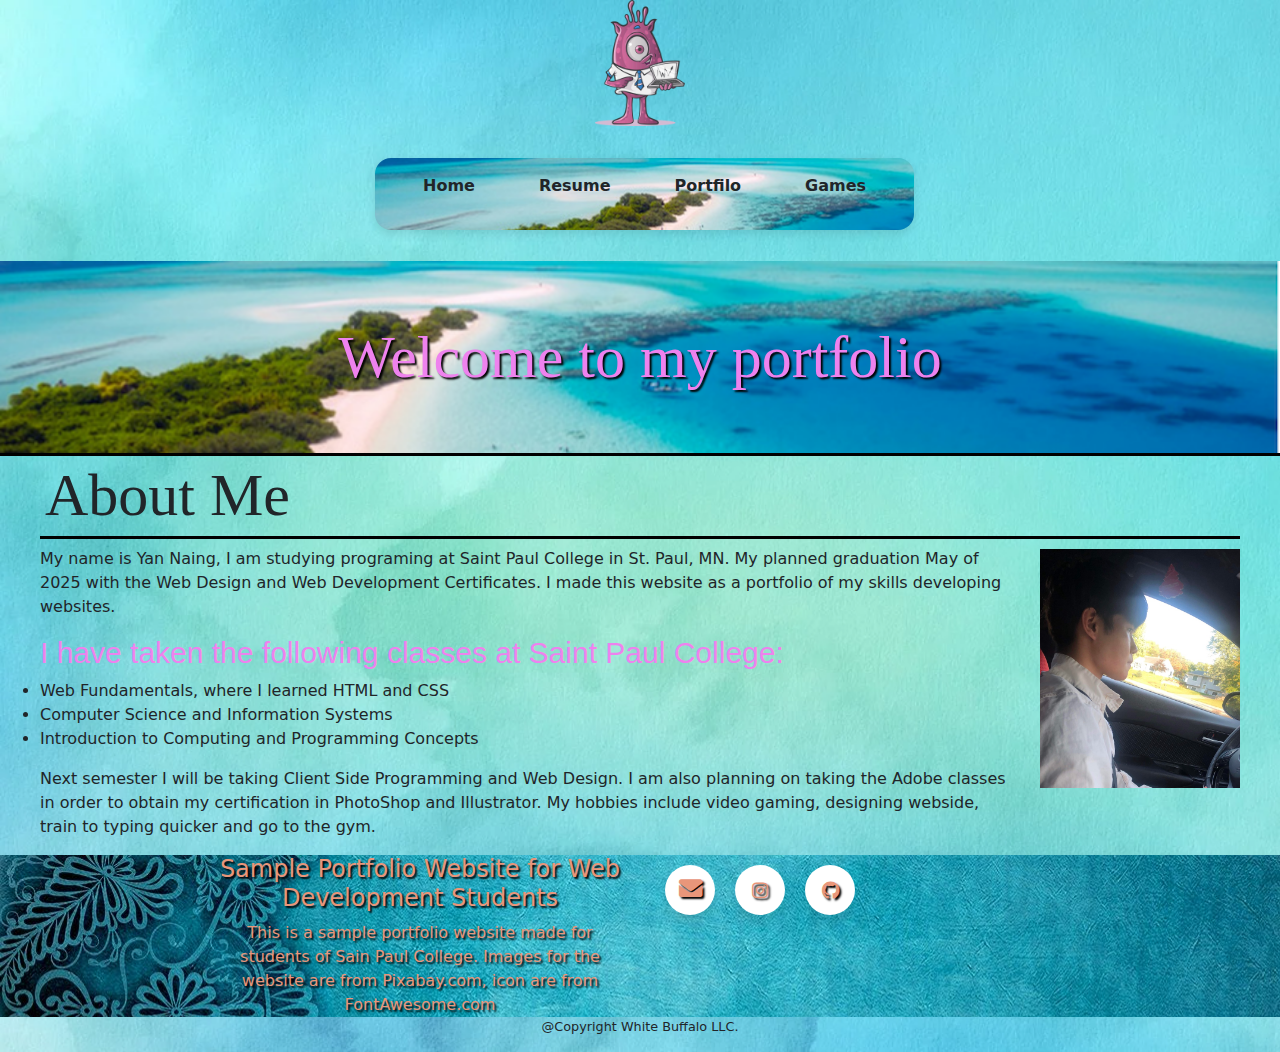
<file: index.html>
<!DOCTYPE html>
<html lang="en">
<head>
   <meta charset="utf-8">
   <meta name="vitae" content="width=device-width,initial-scale=1.0">
   <title>Yan the Programmer::Home</title>
   <!-- Bootstrap Stylesheet-->
   <link rel="stylesheet" href="https://cdn.jsdelivr.net/npm/bootstrap@4.6.1/dist/css/bootstrap.min.css">
   <link rel="stylesheet" href="https://cdnjs.cloudflare.com/ajax/libs/font-awesome/4.7.0/css/font-awesome.min.css">
   <link rel="stylesheet" href="style.css">
   <link rel="stylesheet" href="https://cdnjs.cloudflare.com/ajax/libs/font-awesome/5.15.3/css/all.min.css">
</head> 
<body>
<header>
	 <img src="images/business-logo.webp" height="269px"
   width="570px" alt="Yan the Programmer" class="logo">
</header>
<nav>
   <div class="container">
        <nav class="navbar">
            <ul class="nav-links">
                <li class="nav-link">
                    <a href="index.html">Home</a>
                </li>
                <li class="nav-link">
                    <a href="resume.html">Resume</a>
                </li>
                 <li class="nav-link">
                    <a href="portfolio.html">Portfilo</a>
                 </li>
                <li class="nav-link services">
                    <a href="game.html">Games
                        <span class="material-icons dropdown-icon">
                        </span>
                    </a>
                    <ul class="drop-down">
                      <div class="wow ZoomInUp" data-wow-duration="1.5s" data-wow-delay="1s">
                     <a href="lamp/lamp.html" target="_blank" class="bnt myBtn btn-outline-secondary btn-md" style="font-size: 15px;">
                        <li>Lamp--></li>

                      </a>
                    </div>
                       <div class="wow ZoomInUp" data-wow-duration="1.5s" data-wow-delay="1s">
                     <a href="enevlope/enevlope.html" target="_blank" class="bnt myBtn btn-outline-secondary btn-md" style="font-size: 15px;">
                        <li>Enevlope</li>
                      </a>
                    </div>
                        <li>Empty</li>
                    </ul>
                </li>
            </ul>
        </nav>
    </div>
 </nav>
<div id="home-hero">
   <h1>Welcome to my portfolio</h1>
</div>
<main>
   <h1>About Me</h1>
   <img src="images/img.jpg" height="150" width="200" alt="photo of Yan Naing" class="home-photo">
      <p>My name is Yan Naing, I am studying programing at Saint Paul College in St. Paul, MN. My planned graduation May of 2025 with the Web Design and Web Development Certificates. I made this website as a portfolio of my skills developing websites.
      </p>
      <h2>I have taken the following classes at Saint Paul College:</h2>
         <ul>
            <li>Web Fundamentals, where I learned HTML and CSS</li>
            <li>Computer Science and Information Systems</li>
            <li>Introduction to Computing and Programming Concepts</li>
         </ul>
         <p>Next semester I will be taking Client Side Programming and Web Design. I am also planning on taking the Adobe classes in order to obtain my certification in PhotoShop and Illustrator.
         My hobbies include video gaming, designing webside, train to typing quicker and go to the gym.
         </p>
</main>
<footer>
   <div class="container-fluid">
   <div class="row">
   <div class="col-sm-6">
      <h4>Sample Portfolio Website for Web Development Students</h4>
      <blockquote>This is a sample portfolio website made for students of
   <a href="https://saintpaul.edu">Sain Paul College</a>. Images for the website are from <a href="https://pixabay.com/">Pixabay.com</a>, icon are from <a href="https://fontawesome.com">FontAwesome.com</a></blockquote>
   </div>
   <div class="col-sm-6">
      <ul class="wrapper">
        <li class="icon envelope">
          <span class="tooltip">Email</span>
          <span><i class="fa fa-envelope"></i></span>
        </li>
        <li class="icon instagram">
          <span class="tooltip"><a href="https://www.instagram.com/">Instagram</span>
          <span><i class="fab fa-instagram"></i></span>
        </li>
        <li class="icon github">
         <a href="https://github.com/Sunnybae8">
          <span class="tooltip">Github</span>
          <span><i class="fab fa-github"></i></span>
        </li>
      </ul>
   </div>
</div>
</div>
</footer>
<small><p>@Copyright White Buffalo LLC.</p></small>  
<!--jQuery, Popper, and Bootstrap Javascript files-->
<script src="https://cdn.jsdelivr.net/npm/jquery@3.6.0/dist/jquery.slim.min.js"></script>
<script src="https://cdn.jsdelivr.net/npm/popper.js@1.16.1/dist/umd/popper.min.js"></script>
<script src="https://cdn.jsdelivr.net/npm/bootstrap@4.6.1/dist/js/bootstrap.bundle.min.js"></script>
</body>
</html>
</file>
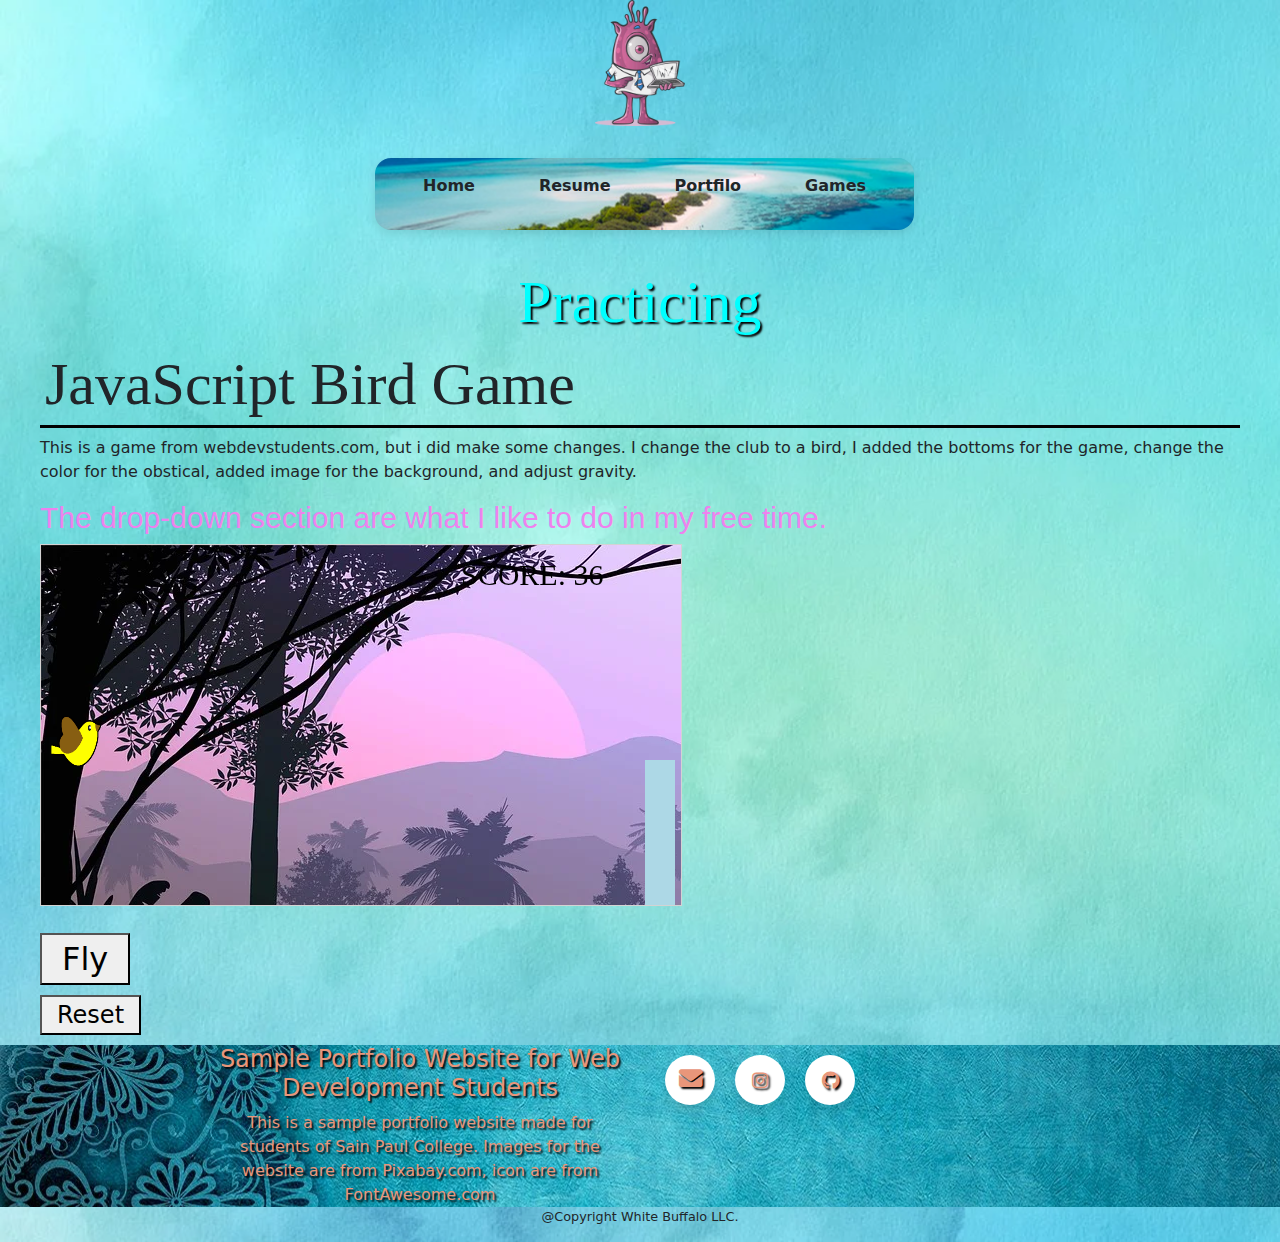
<file: game.html>
<!DOCTYPE html>
<html lang="en">
<head>
   <meta charset="utf-8">
   <meta name="vitae" content="width=device-width,initial-scale=1.0">
   <title>Yan the Programmer::Home</title>
   <!-- Bootstrap Stylesheet-->
   <link rel="stylesheet" href="https://cdn.jsdelivr.net/npm/bootstrap@4.6.1/dist/css/bootstrap.min.css">
   <link rel="stylesheet" href="https://cdnjs.cloudflare.com/ajax/libs/font-awesome/4.7.0/css/font-awesome.min.css">
   <link rel="stylesheet" href="style.css">
   <link rel="stylesheet" href="https://cdnjs.cloudflare.com/ajax/libs/font-awesome/5.15.3/css/all.min.css">


  <style>
      canvas {
      border: 1px solid #d3d3d3;
      background-color: #f1f1f1;
      }
   </style>


</head> 
<body onload="startGame()">

<header>
	 <img src="images/business-logo.webp" height="269px"
   width="570px" alt="Yan the Programmer" class="logo">
</header>
<nav>
   <div class="container">
        <nav class="navbar">
            <ul class="nav-links">
                <li class="nav-link">
                    <a href="index.html">Home</a>
                </li>
                <li class="nav-link">
                    <a href="resume.html">Resume</a>
                </li>
                 <li class="nav-link">
                    <a href="portfolio.html">Portfilo</a>
                 </li>
                <li class="nav-link services">
                    <a href="game.html">Games
                        <span class="material-icons dropdown-icon">
                        </span>
                    </a>
                    <ul class="drop-down">
                      <div class="wow ZoomInUp" data-wow-duration="1.5s" data-wow-delay="1s">
                     <a href="lamp/lamp.html" target="_blank" class="bnt myBtn btn-outline-secondary btn-md" style="font-size: 15px;">
                        <li>Lamp--></li>

                      </a>
                    </div>
                       <div class="wow ZoomInUp" data-wow-duration="1.5s" data-wow-delay="1s">
                     <a href="enevlope/enevlope.html" target="_blank" class="bnt myBtn btn-outline-secondary btn-md" style="font-size: 15px;">
                        <li>Enevlope</li>
                      </a>
                    </div>
                        <li>Empty</li>
                    </ul>
                </li>
            </ul>
        </nav>
    </div>
 </nav>
 <div id="home-photo">
   <h1>Practicing</h1>
</div>
<main>
   <h1>JavaScript Bird Game</h1>
   <p> This is a game from <a href= "https://webdevstudents.com/portfolio/javascript.html">webdevstudents.com</a>, but i did make some changes. I change the club to a bird, I added the bottoms for the game, change the color for the obstical, added image for the background, and adjust gravity.</p>
  <h2>The drop-down section are what I like to do in my free time.</h2>







 <div id="game" ></div>
   <div class="game-controls">
      <button class="myButton" onmousedown="accelerate(-0.2)" onmouseup="accelerate(0.10)">Fly</button>
   </div>

    <div class="game-controls">
    <button class="button" onclick="window.location.reload();">Reset</button>
 </div>
  

<!-- This is the JavaScript for the game it goes into the <main> section-->

   <script>
      var myGamePiece;
      var myObstacles = [];
      var myScore;
      
      function startGame() {
          myGamePiece = new component(50, 50, "images/birdie.png", 10, 120, "image");

          myGamePiece.gravity = 0.05;
          myScore = new component("30px", "Consolas", "black", 420, 40, "text");
          myGameArea.start();
      }
      
      var myGameArea = {
          canvas : document.createElement("canvas"),
          start : function() {
              this.canvas.width = 640;
              this.canvas.height = 360;
              this.canvas.style.backgroundImage= "url('images/forest.png')";
              this.context = this.canvas.getContext("2d");
              var myGame = document.getElementById("game");
              myGame.insertBefore(this.canvas, myGame.childNodes[0]);        
              this.frameNo = 0;
              this.interval = setInterval(updateGameArea, 20);
           },
          clear : function() {
              this.context.clearRect(0, 0, this.canvas.width, this.canvas.height);
          }
      }
      
      function component(width, height, color, x, y, type) {
          this.type = type;
           if (type == "image") {
            this.image = new Image();
            this.image.src = color;
          }

          this.score = 0;
          this.width = width;
          this.height = height;
          this.speedX = 0;
          this.speedY = 0;    
          this.x = x;
          this.y = y;
          this.gravity = 0.5;
          this.gravitySpeed = 0.5;
          this.update = function() {
              ctx = myGameArea.context;
               if (type == "image") {
               ctx.drawImage(this.image,
            this.x,
            this.y,
            this.width, this.height);
              }else

              if (this.type == "text") {
                  ctx.font = this.width + " " + this.height;
                  ctx.fillStyle = color;
                  ctx.fillText(this.text, this.x, this.y);
              } else {
                  ctx.fillStyle = color;
                  ctx.fillRect(this.x, this.y, this.width, this.height);
              }
          }
          this.newPos = function() {
              this.gravitySpeed += this.gravity;
              this.x += this.speedX;
              this.y += this.speedY + this.gravitySpeed;
              this.hitBottom();
          }
          this.hitBottom = function() {
              var rockbottom = myGameArea.canvas.height - this.height;
              if (this.y > rockbottom) {
                  this.y = rockbottom;
                  this.gravitySpeed = 0;
              }
           }
          this.crashWith = function(otherobj) {
              var myleft = this.x;
              var myright = this.x + (this.width);
              var mytop = this.y;
              var mybottom = this.y + (this.height);
              var otherleft = otherobj.x;
              var otherright = otherobj.x + (otherobj.width);
              var othertop = otherobj.y;
              var otherbottom = otherobj.y + (otherobj.height);
              var crash = true;
              if ((mybottom < othertop) || (mytop > otherbottom) || (myright < otherleft) || (myleft > otherright)) {
                  crash = false;
              }
              return crash;
          }
      }
      
      function updateGameArea() {
          var x, height, gap, minHeight, maxHeight, minGap, maxGap;
          for (i = 0; i < myObstacles.length; i += 1) {
              if (myGamePiece.crashWith(myObstacles[i])) {
                  return;
              } 
          }
          myGameArea.clear();
          myGameArea.frameNo += 1;
          if (myGameArea.frameNo == 1 || everyinterval(150)) {
              x = myGameArea.canvas.width;
              minHeight = 20;
              maxHeight = 200;
              height = Math.floor(Math.random()*(maxHeight-minHeight+1)+minHeight);
              minGap = 50;
              maxGap = 200;
              gap = Math.floor(Math.random()*(maxGap-minGap+1)+minGap);
              
              myObstacles.push(new component(30, x - height - gap, "lightblue", x, height + gap));
          }
          for (i = 0; i < myObstacles.length; i += 1) {
              myObstacles[i].x += -1;
              myObstacles[i].update();
          }
          myScore.text="SCORE: " + myGameArea.frameNo;
          myScore.update();
          myGamePiece.newPos();
          myGamePiece.update();
      }
      
      function everyinterval(n) {
          if ((myGameArea.frameNo / n) % 1 == 0) {return true;}
          return false;
      }
      
      function accelerate(n) {
          myGamePiece.gravity = n;
      }
   </script>









</main>
<footer>
   <div class="container-fluid">
   <div class="row">
   <div class="col-sm-6">
      <h4>Sample Portfolio Website for Web Development Students</h4>
      <blockquote>This is a sample portfolio website made for students of
   <a href="https://saintpaul.edu">Sain Paul College</a>. Images for the website are from <a href="https://pixabay.com/">Pixabay.com</a>, icon are from <a href="https://fontawesome.com">FontAwesome.com</a></blockquote>
   </div>
   <div class="col-sm-6">
   <ul class="wrapper">
        <li class="icon envelope">
          <span class="tooltip">Email</span>
          <span><i class="fa fa-envelope"></i></span>
        </li>
        <li class="icon instagram">
          <span class="tooltip">Instagram</span>
          <span><i class="fab fa-instagram"></i></span>
        </li>
        <li class="icon github">
          <span class="tooltip">Github</span>
          <span><i class="fab fa-github"></i></span>
        </li>
      </ul>
   </div>
</div>
</div>
</footer>
<small><p>@Copyright White Buffalo LLC.</p></small>  
<!--jQuery, Popper, and Bootstrap Javascript files-->
<script src="https://cdn.jsdelivr.net/npm/jquery@3.6.0/dist/jquery.slim.min.js"></script>
<script src="https://cdn.jsdelivr.net/npm/popper.js@1.16.1/dist/umd/popper.min.js"></script>
<script src="https://cdn.jsdelivr.net/npm/bootstrap@4.6.1/dist/js/bootstrap.bundle.min.js"></script>
</body>
</html>
</file>
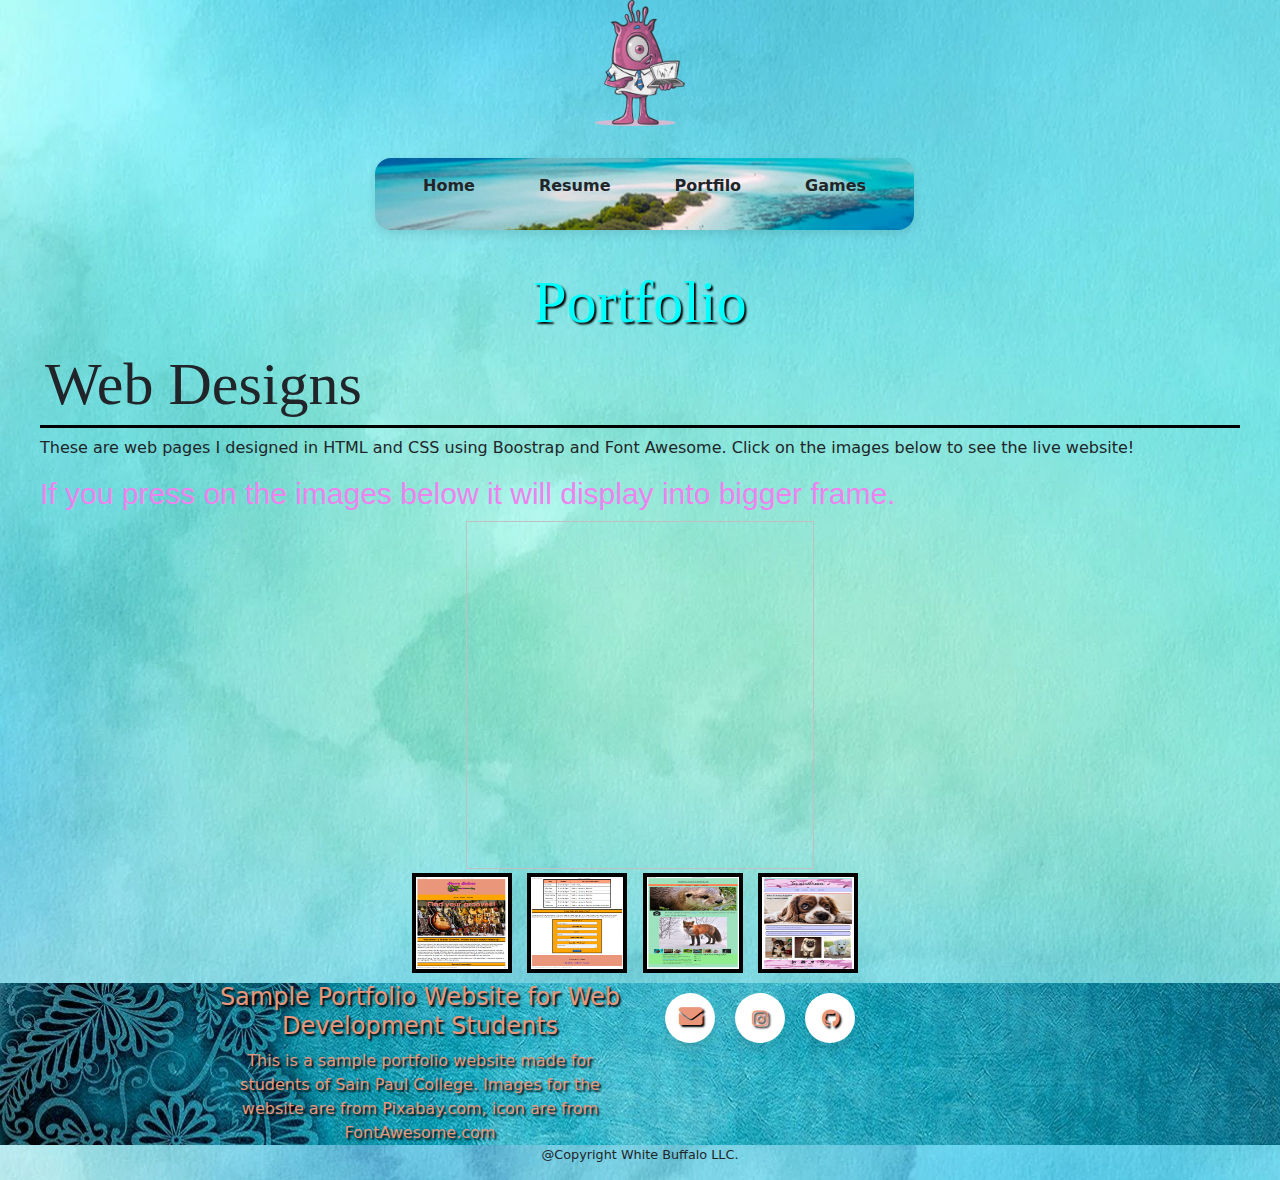
<file: portfolio.html>
<!DOCTYPE html>
<html lang="en">
<head>
   <meta charset="utf-8">
   <meta name="vitae" content="width=device-width,initial-scale=1.0">
   <title>Yan the Programmer::Home</title>
   <!-- Bootstrap Stylesheet-->
   <link rel="stylesheet" href="https://cdn.jsdelivr.net/npm/bootstrap@4.6.1/dist/css/bootstrap.min.css">
   <link rel="stylesheet" href="https://cdnjs.cloudflare.com/ajax/libs/font-awesome/4.7.0/css/font-awesome.min.css">
   <link rel="stylesheet" href="style.css">
   <link rel="stylesheet" href="https://cdnjs.cloudflare.com/ajax/libs/font-awesome/5.15.3/css/all.min.css">
</head> 
<body>
<header>
   <img src="images/business-logo.webp" height="269px"
   width="570px" alt="Yan the Programmer" class="logo">
</header>
<nav>
   <div class="container">
        <nav class="navbar">
            <ul class="nav-links">
                <li class="nav-link">
                    <a href="index.html">Home</a>
                </li>
                <li class="nav-link">
                    <a href="resume.html">Resume</a>
                </li>
                 <li class="nav-link">
                    <a href="portfolio.html">Portfilo</a>
                 </li>
                <li class="nav-link services">
                    <a href="game.html">Games
                        <span class="material-icons dropdown-icon">
                        </span>
                    </a>
                    <ul class="drop-down">
                      <div class="wow ZoomInUp" data-wow-duration="1.5s" data-wow-delay="1s">
                     <a href="lamp/lamp.html" target="_blank" class="bnt myBtn btn-outline-secondary btn-md" style="font-size: 15px;">
                        <li>Lamp--></li>

                      </a>
                    </div>
                       <div class="wow ZoomInUp" data-wow-duration="1.5s" data-wow-delay="1s">
                     <a href="enevlope/enevlope.html" target="_blank" class="bnt myBtn btn-outline-secondary btn-md" style="font-size: 15px;">
                        <li>Enevlope</li>
                      </a>
                    </div>
                        <li>Empty</li>
                    </ul>
                </li>
            </ul>
        </nav>
    </div>
 </nav>
 <div id="home-photo">
 <h1>Portfolio</h1>
</div>
<main>
   <h1>Web Designs</h1>
   <p>These are web pages I designed in HTML and CSS using Boostrap and Font Awesome. Click on the images below to see the live website!</p>
   <h2>If you press on the images below it will display into bigger frame.</h2>
   <div class="gallery">
    <div class="preview">
      <div class="col-sum-12">
        <img id="preview" style="display:block;margin:0 auto;" alt=""  height="350" width="350"/>
    </div>
 </div>
    <div class="col-sm-12">
    <div class="gallery-thumbnails" style="margin:0 auto;text-align:center">
        <img onclick="document.getElementById('preview').src=document.getElementById('img1').src" id="img1" src="images/guitar1.png" alt="" />
        <img onclick="document.getElementById('preview').src= document.getElementById('img2').src;" id="img2" src="images/guitar2.png" alt=""  />
        <img onclick="document.getElementById('preview').src = document.getElementById('img3').src;" id="img3" src="images/animal.png" alt="" />
         <img onclick="document.getElementById('preview').src = document.getElementById('img4').src;" id="img4" src="images/puppies.png" alt="" />
     </div>
</div>
</div>
</main>
<footer>
   <div class="container-fluid">
   <div class="row">
   <div class="col-sm-6">
      <h4>Sample Portfolio Website for Web Development Students</h4>
      <blockquote>This is a sample portfolio website made for students of
   <a href="https://saintpaul.edu">Sain Paul College</a>. Images for the website are from <a href="https://pixabay.com/">Pixabay.com</a>, icon are from <a href="https://fontawesome.com">FontAwesome.com</a></blockquote>
   </div>
   <div class="col-sm-6">
   <ul class="wrapper">
        <li class="icon envelope">
          <span class="tooltip">Email</span>
          <span><i class="fa fa-envelope"></i></span>
        </li>
        <li class="icon instagram">
          <span class="tooltip">Instagram</span>
          <span><i class="fab fa-instagram"></i></span>
        </li>
        <li class="icon github">
          <span class="tooltip">Github</span>
          <span><i class="fab fa-github"></i></span>
        </li>
      </ul>
   </div>
</div>
</div>
</footer>
<small><p>@Copyright White Buffalo LLC.</p></small>  
<!--jQuery, Popper, and Bootstrap Javascript files-->
<script src="https://cdn.jsdelivr.net/npm/jquery@3.6.0/dist/jquery.slim.min.js"></script>
<script src="https://cdn.jsdelivr.net/npm/popper.js@1.16.1/dist/umd/popper.min.js"></script>
<script src="https://cdn.jsdelivr.net/npm/bootstrap@4.6.1/dist/js/bootstrap.bundle.min.js"></script>
</body>
</html>
</file>
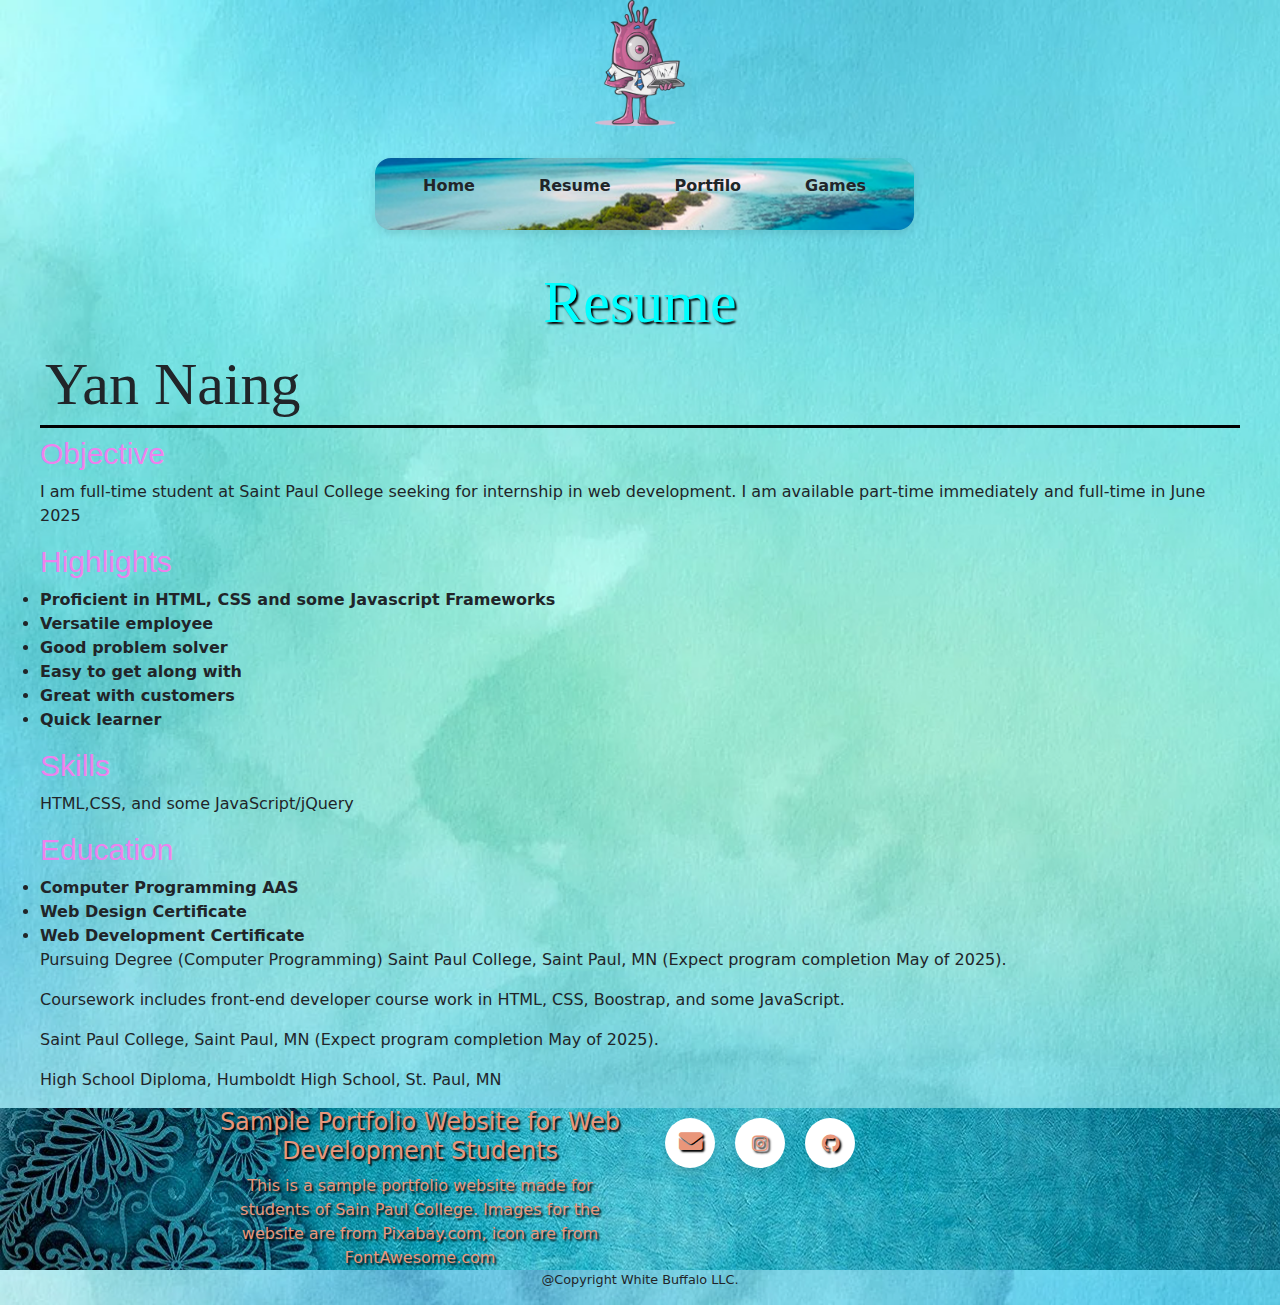
<file: resume.html>
<!DOCTYPE html>
<html lang="en">
<head>
	<meta charset="utf-8">
   <meta name="vitae" content="width=device-width,initial-scale=1.0">
   <title>Yan the Programmer::Home</title>
   <!-- Bootstrap Stylesheet-->
   <link rel="stylesheet" href="https://cdn.jsdelivr.net/npm/bootstrap@4.6.1/dist/css/bootstrap.min.css">
   <link rel="stylesheet" href="https://cdnjs.cloudflare.com/ajax/libs/font-awesome/4.7.0/css/font-awesome.min.css">
   <link rel="stylesheet" href="style.css">
   <link rel="stylesheet" href="https://cdnjs.cloudflare.com/ajax/libs/font-awesome/5.15.3/css/all.min.css">

</head> 
<body>
<header>
	 <img src="images/business-logo.webp" height="269px"
   width="570px" alt="Yan the Programmer" class="logo">
</header>
    <nav>
        <div class="container">
        <nav class="navbar">
            <ul class="nav-links">
                <li class="nav-link">
                    <a href="index.html">Home</a>
                </li>
                <li class="nav-link">
                    <a href="resume.html">Resume</a>
                </li>
                <li class="nav-link">
                    <a href="portfolio.html">Portfilo</a>
                 </li>
                <li class="nav-link services">
                    <a href="game.html">Games
                        <span class="material-icons dropdown-icon">
                        </span>
                    </a>
                    <ul class="drop-down">
                      <div class="wow ZoomInUp" data-wow-duration="1.5s" data-wow-delay="1s">
                     <a href="lamp/lamp.html" target="_blank" class="bnt myBtn btn-outline-secondary btn-md" style="font-size: 15px;">
                        <li>Lamp--></li>

                      </a>
                    </div>
                       <div class="wow ZoomInUp" data-wow-duration="1.5s" data-wow-delay="1s">
                     <a href="enevlope/enevlope.html" target="_blank" class="bnt myBtn btn-outline-secondary btn-md" style="font-size: 15px;">
                        <li>Enevlope</li>
                      </a>
                    </div>
                        <li>Empty</li>
                    </ul>
                </li>
            </ul>
        </nav>
    </div>
 </nav>
 <div id="home-photo">
    <h1>Resume</h1>
</div>
<main>
	<h1>Yan Naing</h1>
     <h2>Objective</h2>
      <p>I am full-time student at Saint Paul College seeking for internship in web development. I am available part-time immediately and full-time in June 2025</p>
      </p>
      <h2>Highlights</h2>
         <ul>
            <li><b>Proficient in HTML, CSS and some Javascript Frameworks</b></li>
            <li><b>Versatile employee</b></li>
            <li><b>Good problem solver</b></li>
            <li><b>Easy to get along with</b></li>
            <li><b>Great with customers</b></li>
            <li><b>Quick learner</b></li>
         </ul>
      <h2>Skills</h2>
      <p>HTML,CSS, and some JavaScript/jQuery</p>
      <h2>Education</h2>
      <li><b>Computer Programming AAS</b></li>
      <li><b>Web Design Certificate</b></li>
      <li><b>Web Development Certificate</b></li>
      <p>Pursuing Degree (Computer Programming) Saint Paul College, Saint Paul, MN (Expect program completion May of 2025).</p>
      <p>Coursework includes front-end developer course work in HTML, CSS, Boostrap, and some JavaScript.</p>
      <P>Saint Paul College, Saint Paul, MN (Expect program completion May of 2025).</p>
      <p>High School Diploma, Humboldt High School, St. Paul, MN</p>
</main>
<footer>
   <div class="container-fluid">
   <div class="row">
   <div class="col-sm-6">
      <h4>Sample Portfolio Website for Web Development Students</h4>
      <blockquote>This is a sample portfolio website made for students of
   <a href="https://saintpaul.edu">Sain Paul College</a>. Images for the website are from <a href="https://pixabay.com/">Pixabay.com</a>, icon are from <a href="https://fontawesome.com">FontAwesome.com</a></blockquote>
   </div>
   <div class="col-sm-6">
   <ul class="wrapper">
        <li class="icon envelope">
          <span class="tooltip">Email</span>
          <span><i class="fa fa-envelope"></i></span>
        </li>
        <li class="icon instagram">
          <span class="tooltip">Instagram</span>
          <span><i class="fab fa-instagram"></i></span>
        </li>
        <li class="icon github">
          <span class="tooltip">Github</span>
          <span><i class="fab fa-github"></i></span>
        </li>
      </ul>
   </div>
</div>
</div>
</footer>
<small><p>@Copyright White Buffalo LLC.</p></small>  
<!--jQuery, Popper, and Bootstrap Javascript files-->
<script src="https://cdn.jsdelivr.net/npm/jquery@3.6.0/dist/jquery.slim.min.js"></script>
<script src="https://cdn.jsdelivr.net/npm/popper.js@1.16.1/dist/umd/popper.min.js"></script>
<script src="https://cdn.jsdelivr.net/npm/bootstrap@4.6.1/dist/js/bootstrap.bundle.min.js"></script>  
</body>
</html>
</file>
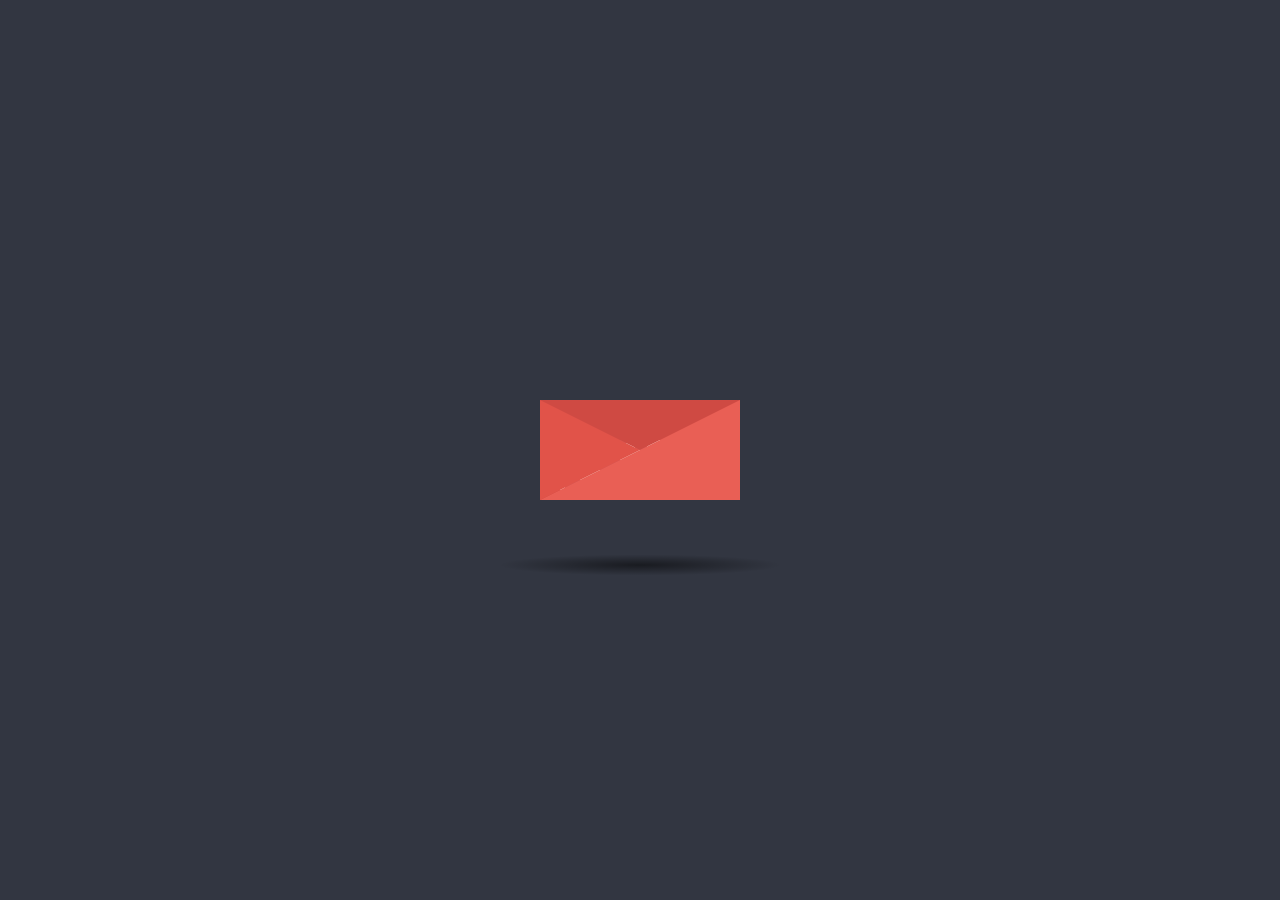
<file: enevlope/enevlope.html>
<!DOCTYPE html>
<html>
    <head>
        <title>Opening Envelope</title>
    </head>
        <link rel="stylesheet" type="text/css" href="style.css">
    <body>
        <div class="letter-image">
            <div class="animated-mail">
                <div class="back-fold"></div>
                <div class="letter">
                    <div class="letter-border"></div>
                    <div class="letter-title"></div>
                    <div class="letter-context"></div>
                    <div class="letter-stamp">
                        <div class="letter-stamp-inner"></div>
                    </div>
                </div>
                <div class="top-fold"></div>
                <div class="body"></div>
                <div class="left-fold"></div>
            </div>
            <div class="shadow"></div>
        </div>
    </body>
</html>
</file>
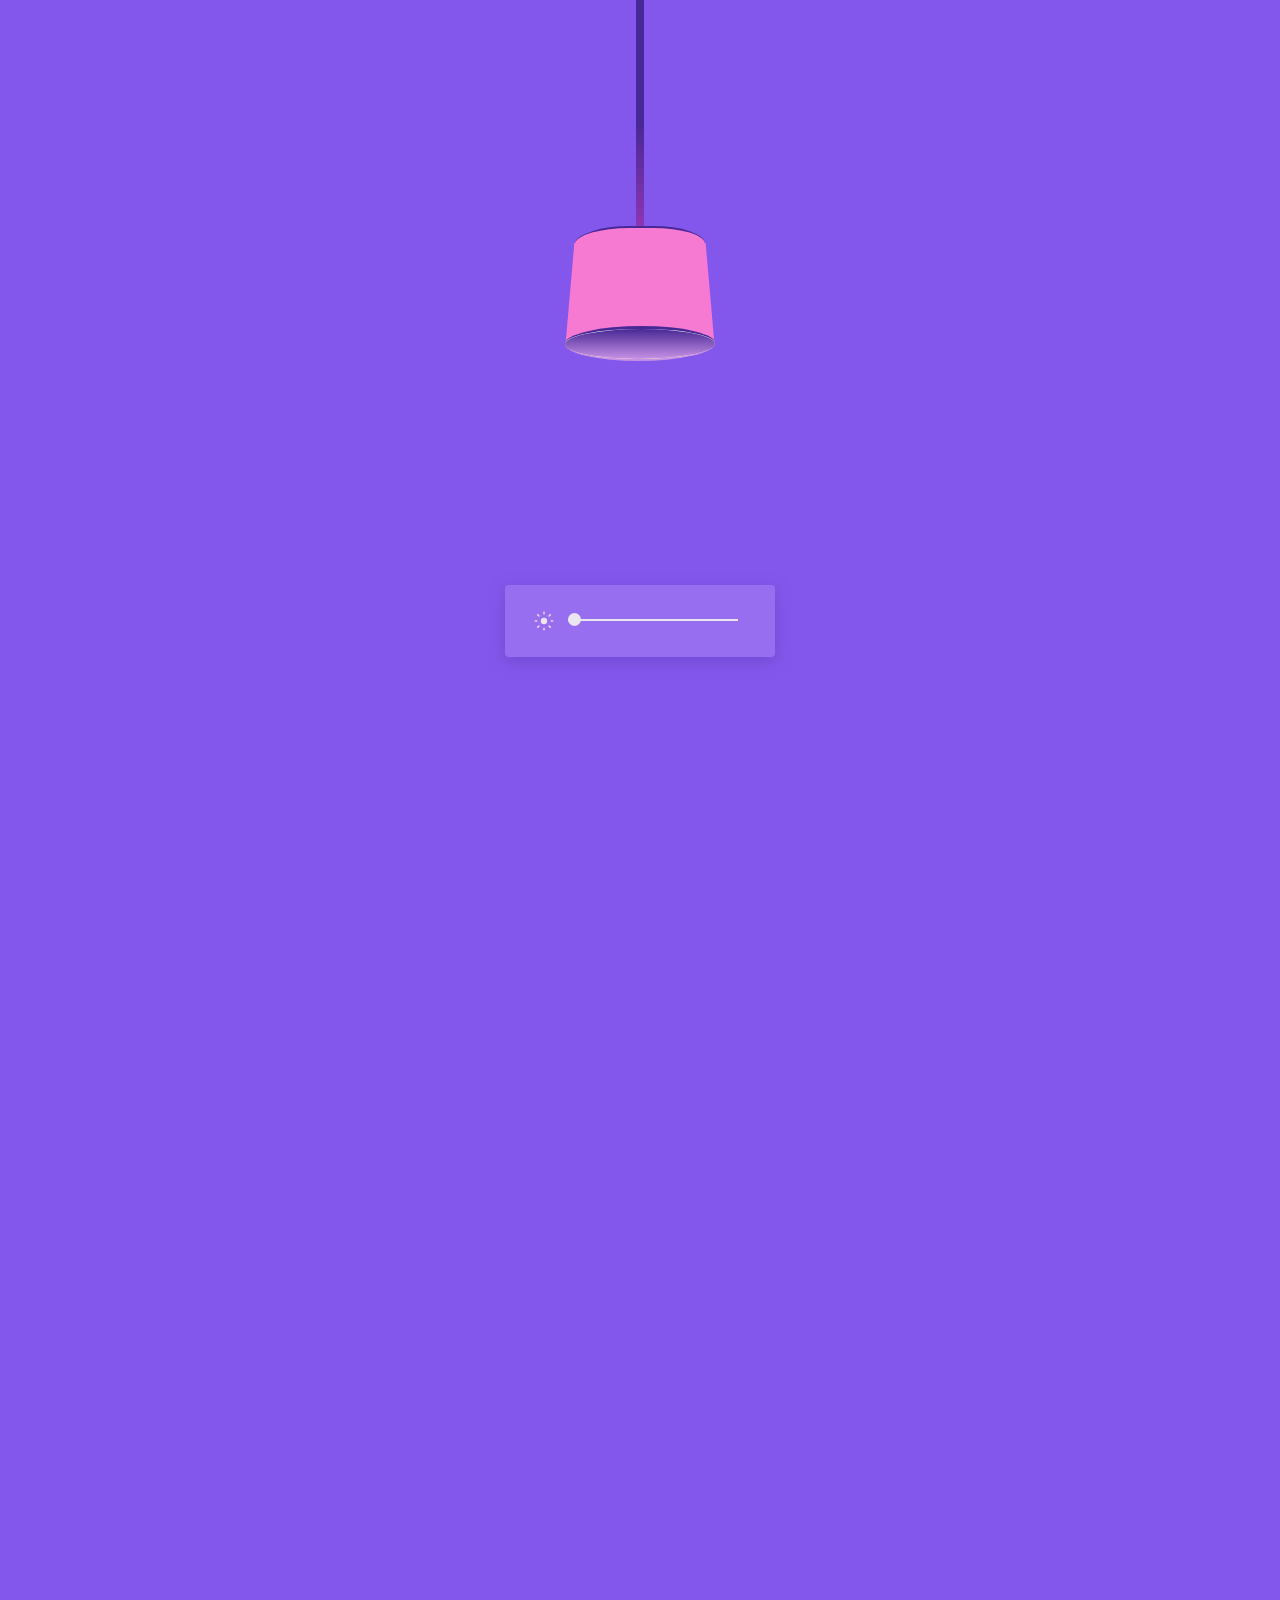
<file: lamp/lamp.html>
<!DOCTYPE html>
<html>
<head>
	<meta charset="utf-8">
	<title>
		Controlled Brightness in a Lamp
	</title>
	<link rel="stylesheet" type="text/css" href="style.css">
</head>
<body>

    <div class="lamp-wrapper">
        <div class="lamp-rope"></div>
        <div class="lamp">
          <div class="lamp-part -top">
              <div class="lamp-part -top-part"></div>
              <div class="lamp-part -top-part right"></div>
          </div>
          <div class="lamp-part -body"></div>
          <div class="lamp-part -body right"></div>
          <div class="lamp-part -bottom"></div>
          <div class="blub"></div>
        </div>
        <div class="wall-light-shadow"></div>
      </div>
      
      <form oninput="body.setAttribute('data-light', slider.value)">
        <div class="icon sun">
          <div class="ray"></div>
          <div class="ray"></div>
          <div class="ray"></div>
          <div class="ray"></div>
          <div class="ray"></div>
          <div class="ray"></div>
          <div class="ray"></div>
          <div class="ray"></div>
        </div>
        <input type="range" id="slider" value="0" min="0" max="10">
      </form>
      
</body>
</html>
</file>
<file: style.css>
@import url('https://fonts.googleapis.com/css2?family=Roboto:ital,wght@0,300;0,500;1,300&display=swap');

h1{
	text-align: center;
	font-size: 4em;
}


/* CSS for Tablets */
@media only sreen and (max-width: 1024px){
	h1{
		font-size: 2em;

	}
}
/* CSS for Smartphons */
@media only screen and (max-width: 768px){
	h1{
		font-size: 1.5em;
	}
}
main{
	max-width: 1200px;
	margin: 0 auto;
	background-image: ;
	
}
header{
	font-family:Georgia, serif;
}
.home-photo{
	float: right;
	max-width: 50%;
	height: auto;
	margin: 50px 0 10px 20px;
	margin-top: 2px;
}
h1{
	font-family: Georgia, cursive;
	color: dark ;
	font-size: 60px;
	text-align: left;
	padding: 5px;
	border-bottom: solid black;
}
h2{
	font-family: Georgia, sans-serif;
	color: violet;
	font-size: 30px;
	text-align: left;
	text-shadow: 2px,2px,2px black;
	text-shadow: solid black;

}
h3{
	font-size: 2em;
	color: violet;
}
.logo {
	max-width: 90px;
	height: auto;
	display: block;
	margin: 0 auto;


}
#home-hero{
	background-image: url(images/beach2.png);
	height: 193px;
	background-size: cover;


}
#home-hero h1{
	font-family: 'Dancing Script',cursive;
	text-align: center;
	color: violet;
	text-shadow: solid black;
	margin: 0;
	padding: 60px 0;
	text-shadow: 2px 2px 2px black;

}
#home-photo h1{
	font-family: 'Dancing Script',cursive;
	text-align: center;
	color: cyan;
	margin: 0;
	text-shadow: 2px 2px 2px black;
	border: none;

}
#home-hero img{
	text-align: center;
}
.myButton{
	padding-left: 20px;
	padding-right: 20px;
	margin-top: 20px;
	font-size: 2em;


}
.button{
	margin-bottom: 10px;
	padding-left: 15px;
	padding-right: 15px;
	margin-top: 10px;
	font-size: 1.5em;
}
style{
	max-width: 100;
	height: 250px;

}
* {
    margin: 0;
    padding: 0;
    font-family: system-ui, -apple-system, BlinkMacSystemFont, 'Segoe UI', Roboto, Oxygen, Ubuntu, Cantarell, 'Open Sans', 'Helvetica Neue', sans-serif;
}

.container {
    display: flex;
    font-size: 16px;
    height: 15vh;
    border-radius: 3rem;
    width: 560px;


}

.navbar {
    margin: auto;
    padding: 0.5rem 2rem;
    background: lightblue;
    border-radius: 1rem;
    box-shadow: 0 4px 10px rgba(0, 0, 0, 0.1);
    background-image: url("images/beach.png");
    text-shadow: solid black;
}


.nav-links {
    display: flex;
    gap: 2rem;
}

.nav-link, .drop-down li {
    list-style: none;
    height: 100%;
    padding: 0.5rem 1rem;
    font-weight: 600;
    cursor: pointer;
}

a {
    text-decoration: none;
    color: currentColor;
}

.drop-down {
    position: absolute;
    padding: 0.5rem 0;
    margin: 0.5rem -0.5rem;
    background: antiquewhite;
    color: black;
    box-shadow: 0 4px 12px rgba(0, 0, 0, 0.1);
    border-radius: 0.5rem;
    font-size: 12px;
    display: none;
}
nav a:hover{
	color: black;
}

.nav-link:hover {
    background-color: greenyellow;
    color: #fff];
    border-radius: 0.5rem;
}

.services:hover .drop-down {
    display: block;
}

.services a {
    display: flex;
    align-items: center;
}

.services .dropdown-icon {
    font-size: 10px;
    position: relative;
    right: -5px;
    transform: rotate(0deg);
    transition: 0.3s ease-in-out all;
}

.services:hover .dropdown-icon {
    transform: rotate(180deg);
}

.drop-down li:hover {
    background: black;
    color: #fff;
    border-radius: 0.5rem;
}

.fa{
  font-size: 1.3em;
  margin: 0 auto;
}
footer h4{
  font-size: 1.5em;
  padding-left: 200px;
  text-align: center;
}
footer h5{
  font-size: 1.5em;
}

footer{
  margin: 0 auto;
}
footer blockquote{
  margin:0 auto;
  padding-left: 200px;
  text-align: center;
}
body small{
  text-align: center;
}
footer{
	background-image: url(images/blue.png);
	font-family: 'Dancing Script',cursive;
	color: darksalmon;
	text-shadow: solid black;
	margin: 0;
	text-shadow: 2px 2px 2px black;
}
body{
	background-color: lightcyan;
	background-image: url(images/cyan.png);
	background-size: cover;
}
.foot-link:hover{
	color: yellow;
}
preview img{margin-left: auto;

}
.gallery .preview{
    width:100%
    height:auto;
}

.gallery .gallery-thumbnails img {
    width:100px;
    height:100px;
    margin: 3px 10px 10px 0;
    border: solid black 4px ;
}

.gallery .gallery-thumbnails img:hover {
    opacity: .8;
    cursor: pointer;
}

.gallery .preview img#preview {
    padding: 1px;
    max-width: 100%;
    height: auto;
    margin: 0 auto !important;
    display: block !important;
}





@import url("https://fonts.googleapis.com/css2?family=Poppins&display=swap");

* {
  margin: 0;
  padding: 0;
  box-sizing: border-box;
}

*:focus,
*:active {
  outline: none !important;
  -webkit-tap-highlight-color: transparent;
}


footer ul li{
  display: grid;
  height: 100%;
  width: 100%;
  font-family: "Poppins", sans-serif;
  place-items: center;
  background: linear-gradient(315deg, #026e2f, #0ce680);
}

.wrapper {
  display: inline-flex;
  list-style: none;
}

.wrapper .icon {
  position: relative;
  background: #ffffff;
  border-radius: 50%;
  padding: 15px;
  margin: 10px;
  width: 50px;
  height: 50px;
  font-size: 18px;
  display: flex;
  justify-content: center;
  align-items: center;
  flex-direction: column;
  box-shadow: 0 10px 10px rgba(0, 0, 0, 0.1);
  cursor: pointer;
  transition: all 0.2s cubic-bezier(0.68, -0.55, 0.265, 1.55);
}

.wrapper .tooltip {
  position: absolute;
  top: 0;
  font-size: 14px;
  background: #ffffff;
  color: #ffffff;
  padding: 5px 8px;
  border-radius: 5px;
  box-shadow: 0 10px 10px rgba(0, 0, 0, 0.1);
  opacity: 0;
  pointer-events: none;
  transition: all 0.3s cubic-bezier(0.68, -0.55, 0.265, 1.55);
}

.wrapper .tooltip::before {
  position: absolute;
  content: "";
  height: 8px;
  width: 8px;
  background: #ffffff;
  bottom: -3px;
  left: 50%;
  transform: translate(-50%) rotate(45deg);
  transition: all 0.3s cubic-bezier(0.68, -0.55, 0.265, 1.55);
}

.wrapper .icon:hover .tooltip {
  top: -45px;
  opacity: 1;
  visibility: visible;
  pointer-events: auto;
}

.wrapper .icon:hover span,
.wrapper .icon:hover .tooltip {
  text-shadow: 0px -1px 0px rgba(0, 0, 0, 0.1);
}


.wrapper .envelop:hover,
.wrapper .envelop:hover .tooltip,
.wrapper .envelop:hover .tooltip::before {
  background: #333333;
  color: #ffffff;
}

.wrapper .instagram:hover,
.wrapper .instagram:hover .tooltip,
.wrapper .instagram:hover .tooltip::before {
  background: #E4405F;
  color: #ffffff;
}

.wrapper .github:hover,
.wrapper .github:hover .tooltip,
.wrapper .github:hover .tooltip::before {
  background: #333333;
  color: #ffffff;
}
</file>
<file: enevlope/style.css>
body {
	background: #323641;
}

.letter-image {
	position: absolute;
	top: 50%;
	left: 50%;
	width: 200px;
	height: 200px;
	-webkit-transform: translate(-50%, -50%);
	-moz-transform: translate(-50%, -50%);
	transform: translate(-50%, -50%);
	cursor: pointer;
}

.animated-mail {
	position: absolute;
	height: 150px;
	width: 200px;
	-webkit-transition: .4s;
	-moz-transition: .4s;
	transition: .4s;
	
	.body {
		position: absolute;
		bottom: 0;
		width: 0;
		height: 0;
		border-style: solid;
		border-width: 0 0 100px 200px;
		border-color: transparent transparent #e95f55 transparent;
		z-index: 2;
	}
	
	.top-fold {
		position: absolute;
		top: 50px;
		width: 0;
		height: 0;
		border-style: solid;
		border-width: 50px 100px 0 100px;
		-webkit-transform-origin: 50% 0%;
		-webkit-transition: transform .4s .4s, z-index .2s .4s;
		-moz-transform-origin: 50% 0%;
		-moz-transition: transform .4s .4s, z-index .2s .4s;
		transform-origin: 50% 0%;
		transition: transform .4s .4s, z-index .2s .4s;
		border-color: #cf4a43 transparent transparent transparent;
		z-index: 2;
	}
	
	.back-fold {
		position: absolute;
		bottom: 0;
		width: 200px;
		height: 100px;
		background: #cf4a43;
		z-index: 0;
	}
	
	.left-fold {
		position: absolute;
		bottom: 0;
		width: 0;
		height: 0;
		border-style: solid;
		border-width: 50px 0 50px 100px;
		border-color: transparent transparent transparent #e15349;
		z-index: 2;
	}
	
	.letter {
		left: 20px;
		bottom: 0px;
		position: absolute;
		width: 160px;
		height: 60px;
		background: white;
		z-index: 1;
		overflow: hidden;
		-webkit-transition: .4s .2s;
		-moz-transition: .4s .2s;
		transition: .4s .2s;
		
		.letter-border {
			height: 10px;
			width: 100%;
      background: repeating-linear-gradient(
        -45deg,
        #cb5a5e,
        #cb5a5e 8px,
        transparent 8px,
        transparent 18px
      );
		}
		
		.letter-title {
			margin-top: 10px;
			margin-left: 5px;
			height: 10px;
			width: 40%;
			background: #cb5a5e;
		}
		.letter-context {
			margin-top: 10px;
			margin-left: 5px;
			height: 10px;
			width: 20%;
			background: #cb5a5e;
		}
		
		.letter-stamp {
			margin-top: 30px;
			margin-left: 120px;
			border-radius: 100%;
			height: 30px;
			width: 30px;
			background: #cb5a5e;
			opacity: 0.3;
		}
	}
}

.shadow {
	position: absolute;
	top: 200px;
	left: 50%;
	width: 400px;
	height: 30px;
	transition: .4s;
	transform: translateX(-50%);
	-webkit-transition: .4s;
	-webkit-transform: translateX(-50%);
	-moz-transition: .4s;
	-moz-transform: translateX(-50%);
	
	border-radius: 100%;
	background: radial-gradient(rgba(0,0,0,0.5), rgba(0,0,0,0.0), rgba(0,0,0,0.0));
}

	.letter-image:hover {
		.animated-mail {
			transform: translateY(50px);
			-webkit-transform: translateY(50px);
			-moz-transform: translateY(50px);
		}
		
		.animated-mail .top-fold {
			transition: transform .4s, z-index .2s;
			transform: rotateX(180deg);
			-webkit-transition: transform .4s, z-index .2s;
			-webkit-transform: rotateX(180deg);
			-moz-transition: transform .4s, z-index .2s;
			-moz-transform: rotateX(180deg);
			z-index: 0;
		}
		
		.animated-mail .letter {
			height: 180px;
		}
		
		.shadow {
			width: 250px;
		}
	}
</file>
<file: lamp/style.css>
:root {
    --border-color: #482896;
    --shadow-color: #734bd4;
    --main-bg-color: #8357eb;
    --secondary-bg-color: #986ef1;
    --lamp-light-color: #c791e5;
    --lamp-dark-color: #f679d2;
    --rope-color: #9938b8;
    --icon-color: #ebe4f1;

    --lamp-width: 140px;
    --lamp-height: 100px;
    --lamp-top-height: 20px;
  }

  body {
    box-sizing: border-box;
    margin: 0;
    padding: 0;
    display: flex;
    flex-direction: column;
    justify-content: space-evenly;
    align-items: center;
    background-color: var(--main-bg-color);
    overflow: hidden;
    width: 100vw;
    height: 100vh;
  }

  form {
    margin: 0;
    width: 200px;
    padding: 2em 2.2em;
    border-radius: 4px;
    background: var(--secondary-bg-color);
    box-shadow: 0 5px 15px var(--shadow-color);
  }

  .lamp-wrapper {
    position: relative;
    width: 100%;
    justify-content: center;
    display: flex;
  }

  .lamp {
    height: var(--lamp-height);
    width: var(--lamp-width);
    position: relative;
    z-index: 2;
  }

  .lamp-part {
    background-color: var(--lamp-dark-color);
    transform: skewX(-5deg);
    height: var(--lamp-height);
    width: 60%;
    position: absolute;
    top: 0;
    left: 0;
  }
  .lamp-part.-body.right {
    transform: skewX(5deg);
    left: auto;
    right: 0;
  }
  .lamp-part.-top {
    background: transparent;
    position: absolute;
    width: calc(var(--lamp-width) - 10px);
    height: var(--lamp-top-height);
    left: 6px;
    top: -17px;
  }
  .lamp-part.-top-part {
    width: 50%;
    height: var(--lamp-top-height);
    left: 0;
    top: 0;
    transform: skewX(-5deg);
    border-radius: 80% 0 0 0;
    border-top: 2px solid var(--border-color);
    border-bottom: none;
  }
  .lamp-part.-top-part.right {
    transform: skewX(5deg);
    left: auto;
    right: 1px;
    border-radius: 0 80% 0 0;
  }
  .lamp-part.-bottom {
    background: linear-gradient(#FFFFFA, #FDFFB2);
    height: calc(var(--lamp-top-height) + 10px);
    width: calc(var(--lamp-width) + 10px);
    position: absolute;
    top: auto;
    bottom: -18px;
    left: -5px;
    border-radius: 50%;
    border-top: 3px solid var(--border-color);
    border-bottom: 2px solid var(--lamp-light-color);
  }
  .lamp-part.-bottom:before {
    content: "";
    position: absolute;
    left: 0;
    top: 0;
    background: linear-gradient(var(--border-color), var(--lamp-light-color));
    border-radius: 50%;
    width: 100%;
    height: 100%;
    opacity: 1;
  }
  .blub {
    position: absolute;
    width: calc(var(--lamp-width) - 20px);
    height: calc(var(--lamp-height) - 20px);
    top: calc(var(--lamp-top-height) - 10px);
    left: calc(var(--lamp-top-height) - 10px);
    border-radius: 5% 3% 38% 40%;
    background-color: #FFFFFA;
    -webkit-filter: blur(15px);
    filter: blur(15px);
    z-index: 2;
    opacity: 0;
    transition: all 300ms;
  }
  .lamp-rope {
    position: absolute;
    width: 8px;
    height: 1200px;
    background: linear-gradient(var(--border-color) 90%, var(--rope-color));
    bottom: 100%;
    margin: auto;
  }

  .wall-light-shadow {
    background: linear-gradient(var(--lamp-light-color), var(--main-bg-color) 30%);
    width: 80%;
    height: 200vh;
    position: absolute;
    top: 150%;
    left: auto;
    border-radius: 50% 50% 0 0;
    -webkit-filter: blur(5px);
    filter: blur(5px);
    z-index: -1;
    opacity: 0;
    transition: all 300ms;
  }

  .icon {
    width: 8px;
    height: 8px;
    display: inline-block;
  }

  .sun {
    background: var(--icon-color);
    border-radius: 50%;
    position: relative;
    float: left;
    transform: scale(0.8);
  }

  .ray {
    background: var(--icon-color);
    width: 2px;
    height: 4px;
    position: absolute;
    left: 3px;
    bottom: 12px;
    transform-origin: 50% calc(100% + 8px);
    border-radius: 50%;
  }

  .ray:nth-child(1) {
    transform: rotate(45deg);
  }

  .ray:nth-child(2) {
    transform: rotate(90deg);
  }

  .ray:nth-child(3) {
    transform: rotate(135deg);
  }

  .ray:nth-child(4) {
    transform: rotate(180deg);
  }

  .ray:nth-child(5) {
    transform: rotate(225deg);
  }

  .ray:nth-child(6) {
    transform: rotate(270deg);
  }

  .ray:nth-child(7) {
    transform: rotate(315deg);
  }

  .ray:nth-child(8) {
    transform: rotate(360deg);
  }

  input[type=range] {
    -webkit-appearance: none;
    width: calc(100% - 30px);
    float: right;
  }

  input[type=range]:focus {
    outline: none;
  }

  input[type=range]::-webkit-slider-runnable-track {
    width: 100%;
    height: 2px;
    cursor: pointer;
    background: var(--icon-color);
  }

  input[type=range]::-webkit-slider-thumb {
    height: 13px;
    width: 13px;
    border-radius: 50%;
    background: var(--icon-color);
    cursor: pointer;
    -webkit-appearance: none;
    margin-top: -6px;
  }

  input[type=range]:hover::-webkit-slider-thumb {
    box-shadow: 0 0 5px var(--icon-color);
  }

  input[type=range]::-moz-range-track {
    width: 100%;
    height: 2px;
    cursor: pointer;
    background: var(--icon-color);
  }

  input[type=range]::-moz-range-thumb {
    height: 13px;
    width: 13px;
    border-radius: 50%;
    background: var(--icon-color);
    cursor: pointer;
    -webkit-appearance: none;
    margin-top: -6px;
  }

  input[type=range]::-ms-track {
    width: 100%;
    height: 2px;
    cursor: pointer;
    background: var(--icon-color);
  }

  input[type=range]::-ms-thumb {
    height: 13px;
    width: 13px;
    border-radius: 50%;
    background: var(--icon-color);
    cursor: pointer;
    -webkit-appearance: none;
    margin-top: -6px;
  }

 body[data-light^='1'] {
   .blub, .wall-light-shadow {
      opacity: 0.1;     
   }
   .lamp-part.-bottom:before {
     opacity: 0.9;
   }
}
 body[data-light^='2'] {
   .blub,  .wall-light-shadow {
      opacity: 0.2;     
   }
   .lamp-part.-bottom:before {
     opacity: 0.8;
   }
}
 body[data-light^='3'] {
   .blub,  .wall-light-shadow {
      opacity: 0.3;     
   }
   .lamp-part.-bottom:before {
     opacity: 0.7;
   }
}
 body[data-light^='4'] {
   .blub,  .wall-light-shadow {
      opacity: 0.4;     
   }
   .lamp-part.-bottom:before {
     opacity: 0.6;
   }
}
 body[data-light^='5'] {
   .blub,  .wall-light-shadow {
      opacity: 0.5;     
   }
   .lamp-part.-bottom:before {
     opacity: 0.5;
   }
}
 body[data-light^='6'] {
   .blub,  .wall-light-shadow {
      opacity: 0.6;     
   }
   .lamp-part.-bottom:before {
     opacity: 0.4;
   }
}
 body[data-light^='7'] {
   .blub,  .wall-light-shadow {
      opacity: 0.7;     
   }
   .lamp-part.-bottom:before {
     opacity: 0.3;
   }
}
 body[data-light^='8'] {
   .blub,  .wall-light-shadow {
      opacity: 0.8;     
   }
   .lamp-part.-bottom:before {
     opacity: 0.2;
   }
}
 body[data-light^='9'] {
   .blub,  .wall-light-shadow {
      opacity: 0.9;     
   }
   .lamp-part.-bottom:before {
     opacity: 0.1;
   }
}
 body[data-light='10'] {
   .blub,  .wall-light-shadow {
      opacity: 1;     
   }
   .lamp-part.-bottom:before {
     opacity: 0;
   }
   }
}
</file>
